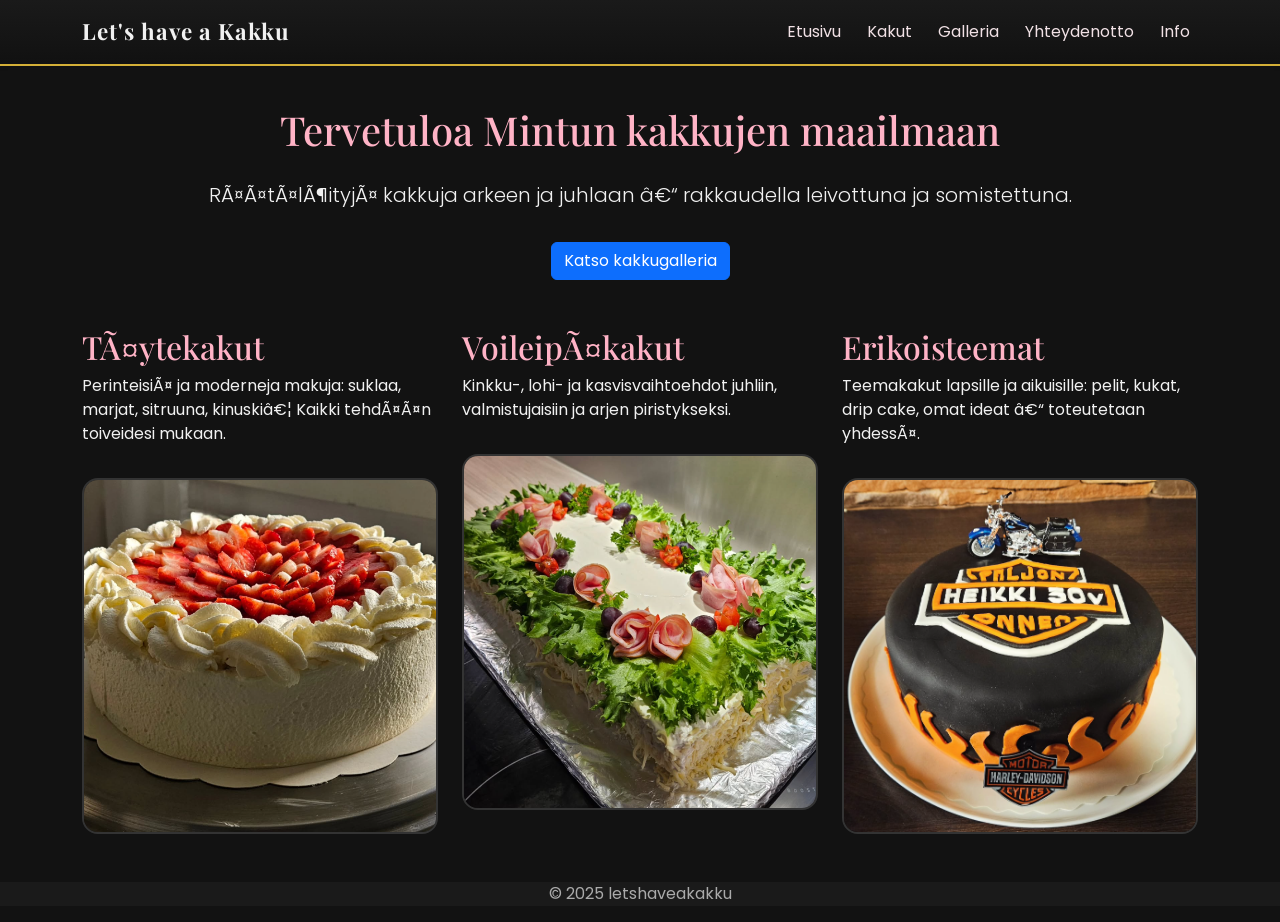
<file: index.html>
<!-- Bootstrap navbar -->
<nav class="navbar navbar-expand-lg navbar-light bg-light shadow-sm">
  <div class="container">
    <a class="navbar-brand fw-bold" href="index.html">Let's have a Kakku</a>
    <button class="navbar-toggler" type="button" data-bs-toggle="collapse" data-bs-target="#navbarNav"
      aria-controls="navbarNav" aria-expanded="false" aria-label="Valikko">
      <span class="navbar-toggler-icon"></span>
    </button>
    <div class="collapse navbar-collapse" id="navbarNav">
      <ul class="navbar-nav ms-auto">
        <li class="nav-item"><a class="nav-link" href="index.html">Etusivu</a></li>
        <li class="nav-item"><a class="nav-link" href="cakes.html">Kakut</a></li>
        <li class="nav-item"><a class="nav-link" href="gallery.html">Galleria</a></li>
        <li class="nav-item"><a class="nav-link" href="contact.html">Yhteydenotto</a></li>
        <li class="nav-item"><a class="nav-link" href="info.html">Info</a></li>
      </ul>
    </div>
  </div>
</nav>
<!DOCTYPE html>
<html lang="fi">
<head>
  <link href="https://fonts.googleapis.com/css2?family=Playfair+Display:wght@400;600&family=Poppins:wght@300;400;500&display=swap" rel="stylesheet">
  
  <meta charset="UTF-8">
  <meta name="viewport" content="width=device-width, initial-scale=1.0">

  <title> letsvhave a kakku</title> 

  <meta name="description" content="Mintun tekemät täytekakut, voileipäkakut ja herkut juhliin.">
  <meta name="author" content="Minttu Postareff">
  <meta name="keywords" content="kakut, täytekakku, teemakakku, Mintun Kakut, Oulu, leivonta">

  <link href="https://cdn.jsdelivr.net/npm/bootstrap@5.3.2/dist/css/bootstrap.min.css" rel="stylesheet">
  <link rel="stylesheet" href="css/tyyli.css">
</head>
<body>

  <!-- HERO -->
  <section class="hero">
    <div class="container text-center">
      <h1 class="hero-title">Tervetuloa Mintun kakkujen maailmaan</h1>
      <p class="lead mt-3">
        Räätälöityjä kakkuja arkeen ja juhlaan – rakkaudella leivottuna ja somistettuna.
      </p>
      <a href="gallery.html" class="btn btn-primary mt-3">Katso kakkugalleria</a>
    </div>
  </section>

  <!-- ESITTELY -->
  <section class="py-5">
  <div class="container">
    <div class="row g-4">

      <div class="col-md-4">
        <h2>Täytekakut</h2>
        <p>
          Perinteisiä ja moderneja makuja: suklaa, marjat, sitruuna, kinuski…
          Kaikki tehdään toiveidesi mukaan.
        </p>

        <a href="https://www.instagram.com/p/DPGI36kjKNS/?next=%2F&img_index=1" target="_blank">
          <img src="img/cake1.jpg.png" alt="Täytekakku" class="gallery-img home-img mt-3">
        </a>
      </div>

      <div class="col-md-4">
        <h2>Voileipäkakut</h2>
        <p>
          Kinkku-, lohi- ja kasvisvaihtoehdot juhliin, valmistujaisiin
          ja arjen piristykseksi.
        </p>

        <a href="https://www.instagram.com/p/DJbbtwiMnmo/?next=%2F&img_index=1" target="_blank">
          <img src="img/cake2.jpg.png" alt="Voileipäkakku" class="gallery-img home-img mt-3">
        </a>
      </div>

      <div class="col-md-4">
        <h2>Erikoisteemat</h2>
        <p>
          Teemakakut lapsille ja aikuisille: pelit, kukat, drip cake,
          omat ideat – toteutetaan yhdessä.
        </p>

        <a href="https://www.instagram.com/p/C3m0j-BoE66/?next=%2F&img_index=1" target="_blank">
          <img src="img/cake3.jpg.png" alt="Teemakakku" class="gallery-img home-img mt-3">
        </a>
      </div>

    </div>
  </div>
</section>

  <footer class="site-footer">
    <p>&copy; 2025 letshaveakakku</p>
  </footer>

  <script src="https://cdn.jsdelivr.net/npm/bootstrap@5.3.2/dist/js/bootstrap.bundle.min.js"></script>
</body>
</html>
</file>
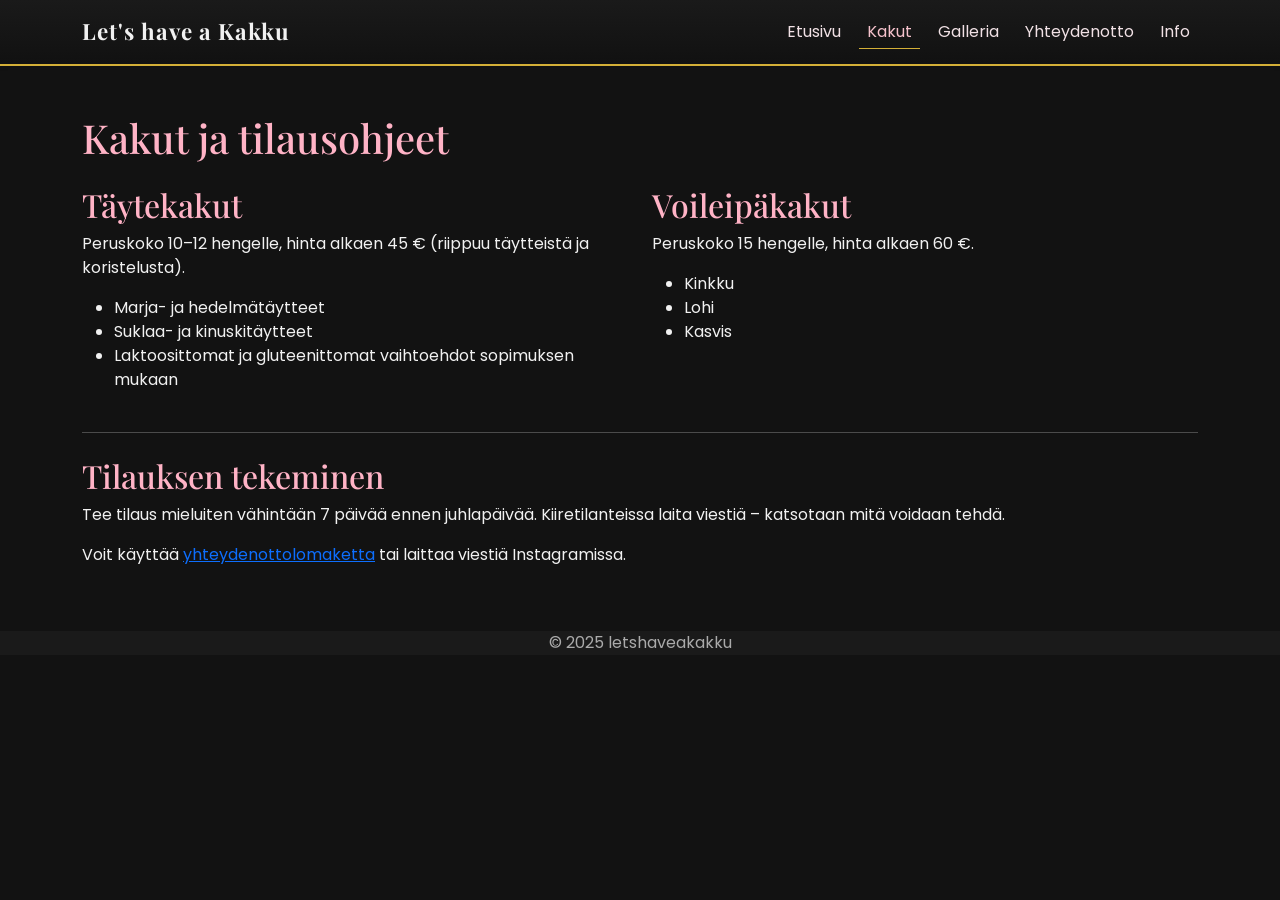
<file: cakes.html>
<!DOCTYPE html>
<html lang="fi">
<head>
  <link href="https://fonts.googleapis.com/css2?family=Playfair+Display:wght@400;600&family=Poppins:wght@300;400;500&display=swap" rel="stylesheet">
  
  <meta charset="UTF-8">
  <meta name="viewport" content="width=device-width, initial-scale=1.0">

  <title> letsvhave a kakku</title> 

  <meta name="description" content="Mintun tekemät täytekakut, voileipäkakut ja herkut juhliin.">
  <meta name="author" content="Minttu Postareff">
  <meta name="keywords" content="kakut, täytekakku, teemakakku, Mintun Kakut, Oulu, leivonta">

  <link href="https://cdn.jsdelivr.net/npm/bootstrap@5.3.2/dist/css/bootstrap.min.css" rel="stylesheet">
  <link rel="stylesheet" href="css/tyyli.css">
</head>
<body>

  <!-- NAVI -->
  <nav class="navbar navbar-expand-lg navbar-light bg-light shadow-sm">
    <div class="container">
      <a class="navbar-brand fw-bold" href="index.html">Let's have a Kakku</a>
      <button class="navbar-toggler" type="button" data-bs-toggle="collapse" data-bs-target="#navbarNav"
        aria-controls="navbarNav" aria-expanded="false" aria-label="Valikko">
        <span class="navbar-toggler-icon"></span>
      </button>
      <div class="collapse navbar-collapse" id="navbarNav">
        <ul class="navbar-nav ms-auto">
          <li class="nav-item"><a class="nav-link" href="index.html">Etusivu</a></li>
          <li class="nav-item"><a class="nav-link active" href="cakes.html">Kakut</a></li>
          <li class="nav-item"><a class="nav-link" href="gallery.html">Galleria</a></li>
          <li class="nav-item"><a class="nav-link" href="contact.html">Yhteydenotto</a></li>
          <li class="nav-item"><a class="nav-link" href="info.html">Info</a></li>
        </ul>
      </div>
    </div>
  </nav>

  <main class="py-5">
    <div class="container">
      <h1 class="mb-4">Kakut ja tilausohjeet</h1>

      <div class="row g-4">
        <div class="col-md-6">
          <h2>Täytekakut</h2>
          <p>Peruskoko 10–12 hengelle, hinta alkaen 45 € (riippuu täytteistä ja koristelusta).</p>
          <ul>
            <li>Marja- ja hedelmätäytteet</li>
            <li>Suklaa- ja kinuskitäytteet</li>
            <li>Laktoosittomat ja gluteenittomat vaihtoehdot sopimuksen mukaan</li>
          </ul>
        </div>

        <div class="col-md-6">
          <h2>Voileipäkakut</h2>
          <p>Peruskoko 15 hengelle, hinta alkaen 60 €.</p>
          <ul>
            <li>Kinkku</li>
            <li>Lohi</li>
            <li>Kasvis</li>
          </ul>
        </div>
      </div>

      <hr class="my-4">

      <h2>Tilauksen tekeminen</h2>
      <p>Tee tilaus mieluiten vähintään 7 päivää ennen juhlapäivää. Kiiretilanteissa laita viestiä – katsotaan mitä voidaan tehdä.</p>
      <p>Voit käyttää <a href="contact.html">yhteydenottolomaketta</a> tai laittaa viestiä Instagramissa.</p>
    </div>
  </main>

  <footer class="site-footer">
    <p>&copy; 2025 letshaveakakku</p>
  </footer>

  <script src="https://cdn.jsdelivr.net/npm/bootstrap@5.3.2/dist/js/bootstrap.bundle.min.js"></script>
</body>
</html>
</file>
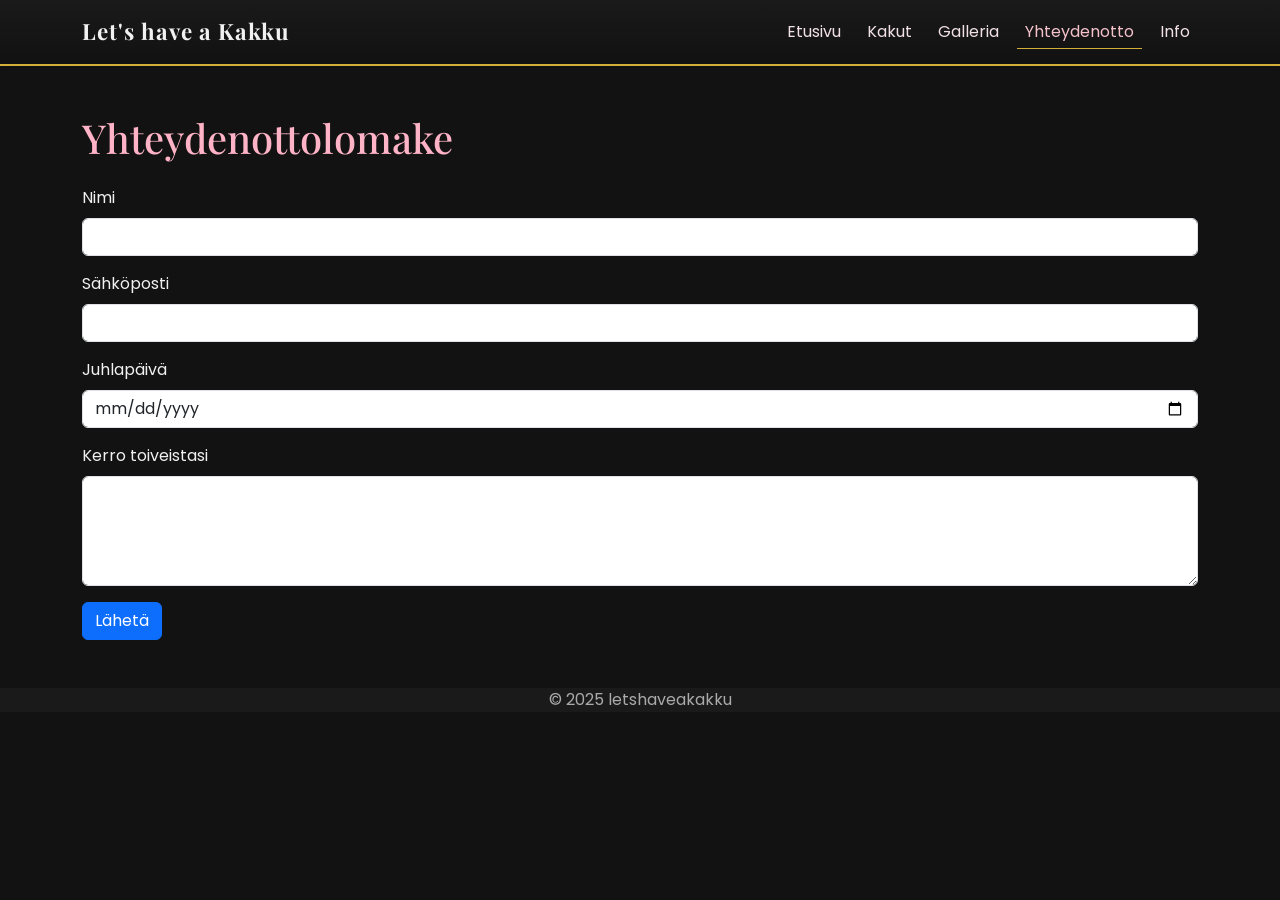
<file: contact.html>
<!DOCTYPE html>
<html lang="fi">
<head>
  <link href="https://fonts.googleapis.com/css2?family=Playfair+Display:wght@400;600&family=Poppins:wght@300;400;500&display=swap" rel="stylesheet">
  
  <meta charset="UTF-8">
  <meta name="viewport" content="width=device-width, initial-scale=1.0">

  <title> letsvhave a kakku</title> 

  <meta name="description" content="Mintun tekemät täytekakut, voileipäkakut ja herkut juhliin.">
  <meta name="author" content="Minttu Postareff">
  <meta name="keywords" content="kakut, täytekakku, teemakakku, Mintun Kakut, Oulu, leivonta">

  <link href="https://cdn.jsdelivr.net/npm/bootstrap@5.3.2/dist/css/bootstrap.min.css" rel="stylesheet">
  <link rel="stylesheet" href="css/tyyli.css">
</head>
<body>

  <!-- NAVI -->
  <nav class="navbar navbar-expand-lg navbar-light bg-light shadow-sm">
    <div class="container">
      <a class="navbar-brand fw-bold" href="index.html">Let's have a Kakku</a>
      <button class="navbar-toggler" type="button" data-bs-toggle="collapse" data-bs-target="#navbarNav"
        aria-controls="navbarNav" aria-expanded="false" aria-label="Valikko">
        <span class="navbar-toggler-icon"></span>
      </button>
      <div class="collapse navbar-collapse" id="navbarNav">
        <ul class="navbar-nav ms-auto">
          <li class="nav-item"><a class="nav-link" href="index.html">Etusivu</a></li>
          <li class="nav-item"><a class="nav-link" href="cakes.html">Kakut</a></li>
          <li class="nav-item"><a class="nav-link" href="gallery.html">Galleria</a></li>
          <li class="nav-item"><a class="nav-link active" href="contact.html">Yhteydenotto</a></li>
          <li class="nav-item"><a class="nav-link" href="info.html">Info</a></li>
        </ul>
      </div>
    </div>
  </nav>

  <main class="py-5">
    <div class="container">
      <h1 class="mb-4">Yhteydenottolomake</h1>

      <form class="contact-form">
        <div class="mb-3">
          <label for="nimi" class="form-label">Nimi</label>
          <input type="text" class="form-control" id="nimi" required>
        </div>

        <div class="mb-3">
          <label for="sahkoposti" class="form-label">Sähköposti</label>
          <input type="email" class="form-control" id="sahkoposti" required>
        </div>

        <div class="mb-3">
          <label for="paivamaara" class="form-label">Juhlapäivä</label>
          <input type="date" class="form-control" id="paivamaara">
        </div>

        <div class="mb-3">
          <label for="viesti" class="form-label">Kerro toiveistasi</label>
          <textarea class="form-control" id="viesti" rows="4"></textarea>
        </div>

        <button type="submit" class="btn btn-primary">Lähetä</button>
      </form>
    </div>
  </main>

  <footer class="site-footer">
    <p>&copy; 2025 letshaveakakku</p>
  </footer>

  <script src="https://cdn.jsdelivr.net/npm/bootstrap@5.3.2/dist/js/bootstrap.bundle.min.js"></script>
</body>
</html>
</file>
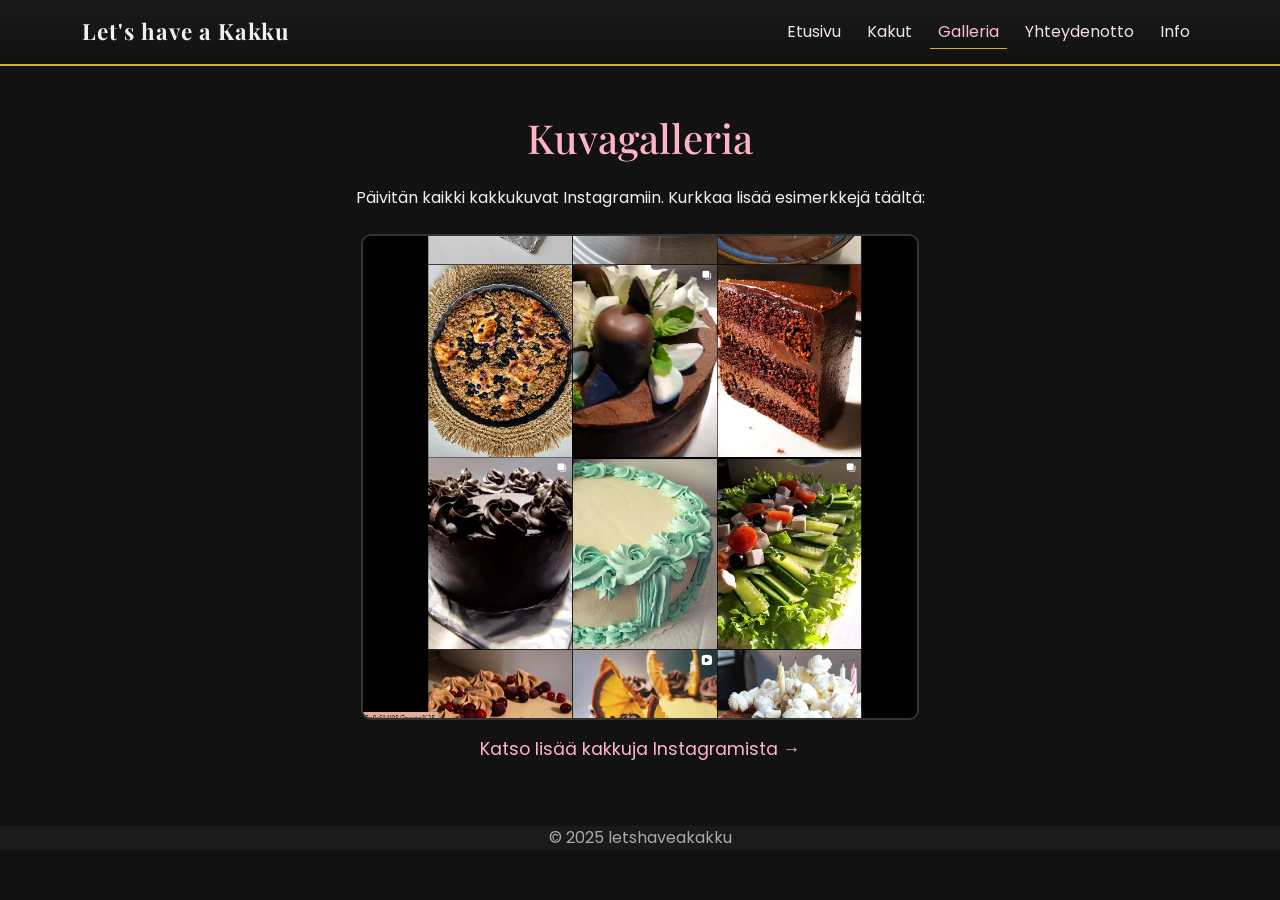
<file: gallery.html>
<!DOCTYPE html>
<html lang="fi">
<head>
  <link href="https://fonts.googleapis.com/css2?family=Playfair+Display:wght@400;600&family=Poppins:wght@300;400;500&display=swap" rel="stylesheet">
  
  <meta charset="UTF-8">
  <meta name="viewport" content="width=device-width, initial-scale=1.0">

  <title> letsvhave a kakku</title>

  <meta name="description" content="Mintun tekemät täytekakut, voileipäkakut ja herkut juhliin.">
  <meta name="author" content="Minttu Postareff">
  <meta name="keywords" content="kakut, täytekakku, teemakakku, Mintun Kakut, Oulu, leivonta">

  <link href="https://cdn.jsdelivr.net/npm/bootstrap@5.3.2/dist/css/bootstrap.min.css" rel="stylesheet">
  <link rel="stylesheet" href="css/tyyli.css">
</head>
<body>

  <!-- NAVI -->
  <nav class="navbar navbar-expand-lg navbar-light bg-light shadow-sm">
    <div class="container">
      <a class="navbar-brand fw-bold" href="index.html">Let's have a Kakku</a>
      <button class="navbar-toggler" type="button" data-bs-toggle="collapse" data-bs-target="#navbarNav"
        aria-controls="navbarNav" aria-expanded="false" aria-label="Valikko">
        <span class="navbar-toggler-icon"></span>
      </button>
      <div class="collapse navbar-collapse" id="navbarNav">
        <ul class="navbar-nav ms-auto">
          <li class="nav-item"><a class="nav-link" href="index.html">Etusivu</a></li>
          <li class="nav-item"><a class="nav-link" href="cakes.html">Kakut</a></li>
          <li class="nav-item"><a class="nav-link active" href="gallery.html">Galleria</a></li>
          <li class="nav-item"><a class="nav-link" href="contact.html">Yhteydenotto</a></li>
          <li class="nav-item"><a class="nav-link" href="info.html">Info</a></li>
        </ul>
      </div>
    </div>
  </nav>

  <main class="py-5">
  <div class="container text-center">
    <h1 class="mb-4">Kuvagalleria</h1>

    <p class="mb-4">
      Päivitän kaikki kakkukuvat Instagramiin.  
      Kurkkaa lisää esimerkkejä täältä:
    </p>

    <a href="https://www.instagram.com/letshaveakakku/" target="_blank" class="text-decoration-none">

      <!-- Valitse tähän joku sun oma näyttävä kakkukuva -->
      <img src="img/cake4.jpg.png" 
           alt="Katso lisää kakkuja Instagramissa" 
           class="gallery-img mb-3">

      <p style="color:#ffb3c6; font-size: 1.1rem;">
        Katso lisää kakkuja Instagramista →
      </p>
    </a>
  </div>
</main>

  <footer class="site-footer">
    <p>&copy; 2025 letshaveakakku</p>
  </footer>

  <script src="https://cdn.jsdelivr.net/npm/bootstrap@5.3.2/dist/js/bootstrap.bundle.min.js"></script>
</body>
</html>
</file>
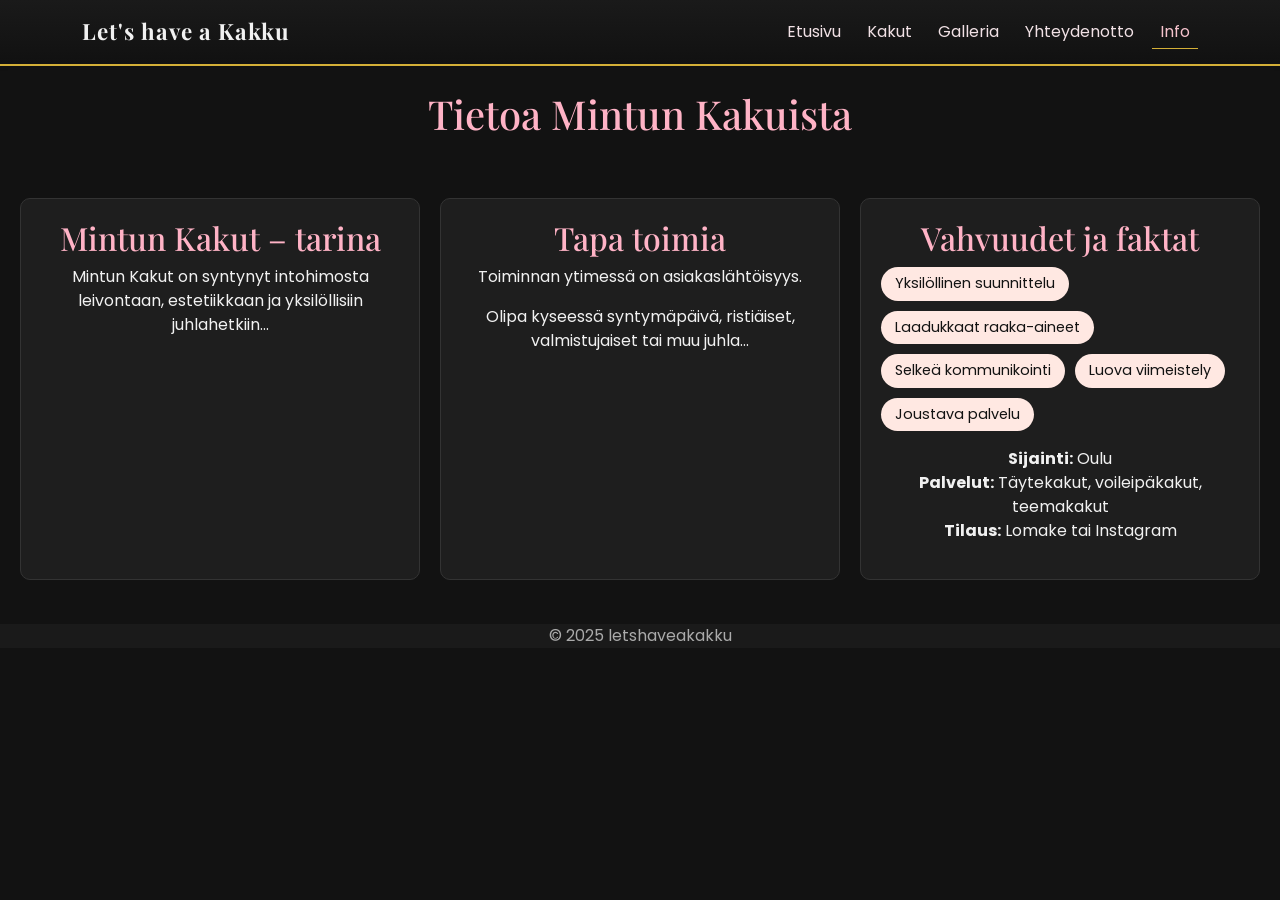
<file: info.html>
<!DOCTYPE html>
<html lang="fi">
<head>
  <link href="https://fonts.googleapis.com/css2?family=Playfair+Display:wght@400;600&family=Poppins:wght@300;400;500&display=swap" rel="stylesheet">
  
  <meta charset="UTF-8">
  <meta name="viewport" content="width=device-width, initial-scale=1.0">

  <title> letsvhave a kakku</title> 

  <meta name="description" content="Mintun tekemät täytekakut, voileipäkakut ja herkut juhliin.">
  <meta name="author" content="Minttu Postareff">
  <meta name="keywords" content="kakut, täytekakku, teemakakku, Mintun Kakut, Oulu, leivonta">

  <link href="https://cdn.jsdelivr.net/npm/bootstrap@5.3.2/dist/css/bootstrap.min.css" rel="stylesheet">
  <link rel="stylesheet" href="css/tyyli.css">
</head>
<body>

  <!-- NAVI -->
  <nav class="navbar navbar-expand-lg navbar-light bg-light shadow-sm">
    <div class="container">
      <a class="navbar-brand fw-bold" href="index.html">Let's have a Kakku</a>
      <button class="navbar-toggler" type="button" data-bs-toggle="collapse" data-bs-target="#navbarNav"
        aria-controls="navbarNav" aria-expanded="false" aria-label="Valikko">
        <span class="navbar-toggler-icon"></span>
      </button>
      <div class="collapse navbar-collapse" id="navbarNav">
        <ul class="navbar-nav ms-auto">
          <li class="nav-item"><a class="nav-link" href="index.html">Etusivu</a></li>
          <li class="nav-item"><a class="nav-link" href="cakes.html">Kakut</a></li>
          <li class="nav-item"><a class="nav-link" href="gallery.html">Galleria</a></li>
          <li class="nav-item"><a class="nav-link" href="contact.html">Yhteydenotto</a></li>
          <li class="nav-item"><a class="nav-link active" href="info.html">Info</a></li>
        </ul>
      </div>
    </div>
  </nav>

<main class="py-4">
  <h1 class="info-title">Tietoa Mintun Kakuista</h1>

  <div class="info-wrapper">

    <section class="info-card">
      <h2>Mintun Kakut – tarina</h2>
      <p>Mintun Kakut on syntynyt intohimosta leivontaan, estetiikkaan ja yksilöllisiin juhlahetkiin...</p>
    </section>

    <section class="info-card">
      <h2>Tapa toimia</h2>
      <p>Toiminnan ytimessä on asiakaslähtöisyys.</p>
      <p>Olipa kyseessä syntymäpäivä, ristiäiset, valmistujaiset tai muu juhla...</p>
    </section>

    <section class="info-card">
      <h2>Vahvuudet ja faktat</h2>
      <ul class="strength-list">
        <li>Yksilöllinen suunnittelu</li>
        <li>Laadukkaat raaka-aineet</li>
        <li>Selkeä kommunikointi</li>
        <li>Luova viimeistely</li>
        <li>Joustava palvelu</li>
      </ul>
      <p class="mt-3"><strong>Sijainti:</strong> Oulu<br>
         <strong>Palvelut:</strong> Täytekakut, voileipäkakut, teemakakut<br>
         <strong>Tilaus:</strong> Lomake tai Instagram
      </p>
    </section>

  </div>

</main>

  <footer class="site-footer">
  <p>&copy; 2025 letshaveakakku</p>
</footer>

<script src="https://cdn.jsdelivr.net/npm/bootstrap@5.3.2/dist/js/bootstrap.bundle.min.js"></script>
</body>
</html>
</file>
<file: css/tyyli.css>
body {
  margin: 0;
  font-family: 'Poppins', sans-serif;
  background-color: #121212;
  color: #f1f1f1;
}

/* Otsikot ylellisellä fontilla */
h1, h2, h3, .navbar-brand {
  font-family: 'Playfair Display', serif;
}

/* Navbar tumma */
.navbar {
  background-color: #1f1f1f !important;
}

/* Linkit navissa */
.navbar .nav-link,
.navbar .navbar-brand {
  color: #f1f1f1 !important;
}

.navbar {
  background: linear-gradient(180deg, #1a1a1a, #111) !important;
  padding: 8px 0;
  border-bottom: 1px solid #333;
}

/* Otsikot */
h1, h2, h3 {
  color: #ffb3c6;
}

/* Kortit / laatikot */
.card {
  background-color: #1e1e1e;
  border: 1px solid #333;
  color: #f1f1f1;
}

/* Footer */
.site-footer {
  background-color: #1a1a1a;
  color: #aaa;
  text-align: center;

}

/* Galleria kuville */
.gallery-img {
  border-radius: 12px;
  border: 2px solid #333;
}

.gallery-img {
  width: 50%;
  height: auto;
  object-fit: cover;
  border-radius: 10px;
  border: 2px solid #333;
  transition: transform 0.3s ease, box-shadow 0.3s ease;
}

.gallery-img:hover {
  transform: scale(1.05);
  box-shadow: 0 0 20px rgba(255, 179, 198, 0.3);
}

/* Isommat kuvat ETUSIVULLE */
.home-img {
    aspect-ratio: 1 / 1;
  height: auto; 
  border-radius: 16px;  
  width: 100%;
}
/* INFO-SIVU: grid + flex */

/* 3 korttia vierekkäin kuten etusivulla */
.info-wrapper {
  display: grid;
  grid-template-columns: repeat(3, 1fr);
  gap: 20px;
  padding: 20px;
}

/* Yksittäinen info-kortti */
.info-card {
  background-color: #1e1e1e;
  border: 1px solid #333;
  border-radius: 10px;
  padding: 20px;
  text-align: center;
}

/* Vahvuuslista flexillä */
.strength-list {
  display: flex;
  flex-wrap: wrap;
  gap: 10px;
  margin-top: 10px;
  padding: 0;
  list-style: none;
}

.strength-list li {
  background-color: #ffe8e2;
  color: #121212;
  border-radius: 20px;
  padding: 6px 14px;
  font-size: 0.9rem;
}

/* Pienemmillä näytöillä kortit allekkain (kiva lisä, ei pakollinen) */
@media (max-width: 768px) {
  .info-wrapper {
    grid-template-columns: 1fr;
  }
}
.info-title {
  text-align: center;
  margin-bottom: 40px;
}

.navbar {
  background: linear-gradient(90deg, #2b1f23, #1a1a1a);
  border-bottom: 2px solid #d4af37;
  padding: 10px 0;
}

/* Brändi */
.navbar-brand {
  color: #f5c2cc !important;
  font-weight: 600;
  letter-spacing: 1px;
  font-size: 1.4rem;
}

/* Linkit */
.navbar .nav-link {
  color: #f1e1e5 !important;
  font-weight: 400;
  margin-left: 10px;
  transition: 0.3s ease;
}

/* Hover-efekti */
.navbar .nav-link:hover {
  color: #d4af37 !important;
}

/* Aktiivinen linkki */
.navbar .nav-link.active {
  color: #f5c2cc !important;
  border-bottom: 1px solid #d4af37;
  padding-bottom: 4px;
}

/* Hampurilaisvalikko */
.navbar-toggler {
  border-color: #d4af37;
}

.navbar-toggler-icon {
  filter: invert(1);
}
a img {
  cursor: pointer;
}

.hero-title {
  padding-top: 40px;   /* lisää tilaa ylhäältä */
  padding-bottom: 10px;
}
</file>
